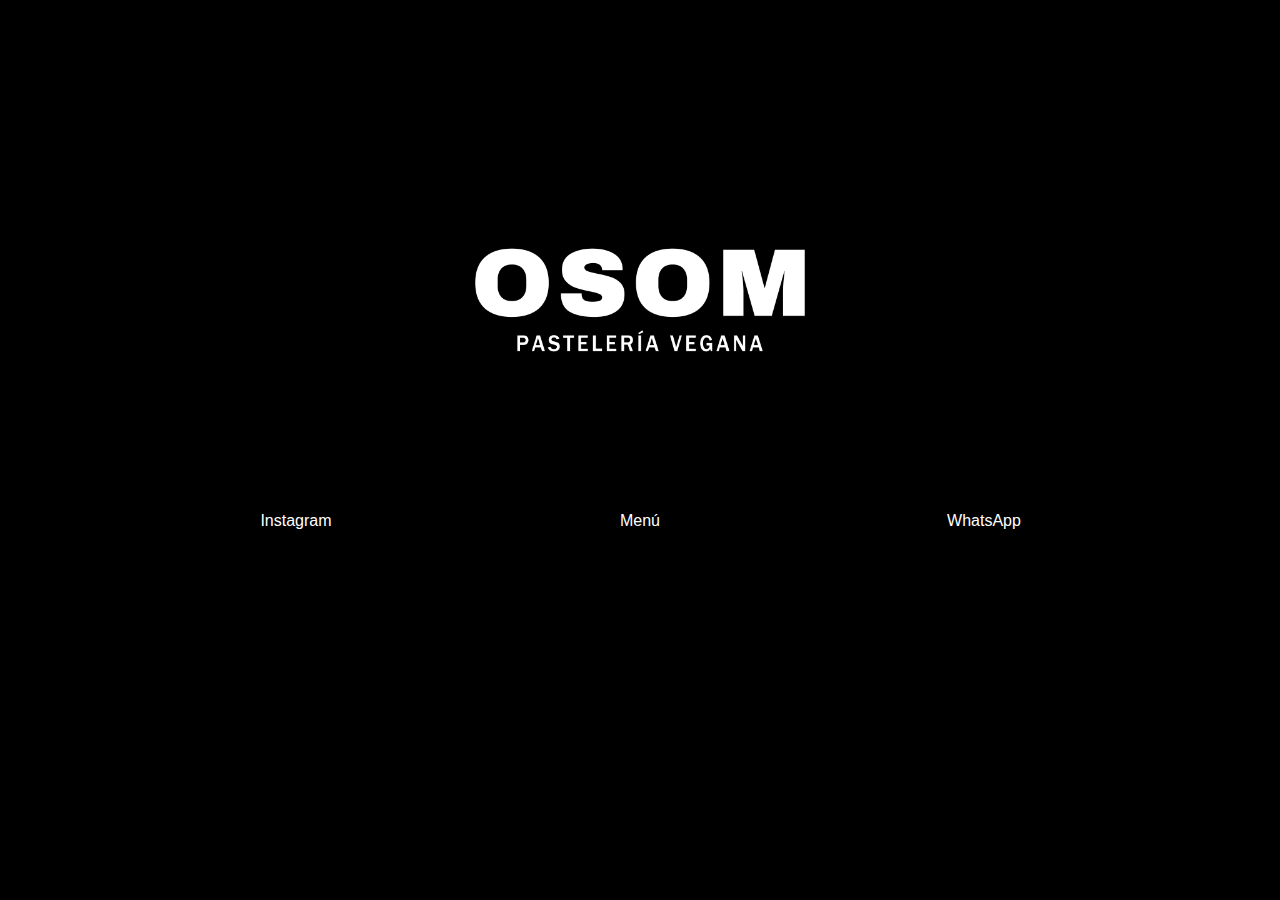
<file: index.html>
<!DOCTYPE html>
<html lang="en" dir="ltr">
  <head>
    <meta charset="utf-8">
    <meta name="viewport" content="width=device-width, initial-scale=1.0">
    <link rel="stylesheet" href="https://cdn.jsdelivr.net/npm/bootstrap@5.0.1/dist/css/bootstrap.min.css">
    <link rel="stylesheet" href="css/main.css">
    <link rel="preconnect" href="https://fonts.gstatic.com">
    <link href="https://fonts.googleapis.com/css2?family=Lato&family=Montserrat&family=Open+Sans&family=Roboto:wght@500&family=Source+Sans+Pro&display=swap" rel="stylesheet">
    <link rel="preconnect" href="https://fonts.gstatic.com">
    <link href="https://fonts.googleapis.com/css2?family=Lato:wght@300&display=swap" rel="stylesheet">
    <link rel="stylesheet" href="https://cdnjs.cloudflare.com/ajax/libs/animate.css/4.1.1/animate.min.css">
    <title>OSOM</title>
  </head>
  <body class="fondo">
    <div class="center-block quitar-float text-center espacio-arriba">
      <img src="imagenes/osom-logo2.png" class="animate__zoomIn">
      <h1 class="roboto grande"></h1>
      <nav>
        <div class="archivo col-md-3 inline-block margen2"> <a href="https:www.instagram.com/osompasteleriavegana">Instagram</a></div>
        <div class="archivo col-md-3 inline-block"> <a href="menu.html">Menú</a></div>
        <div class="archivo col-md-3 inline-block margen1"> <a href="http://wa.me/542996730393/">WhatsApp</a></div>
      </nav>
    </div>
  </body>
</html>
</file>
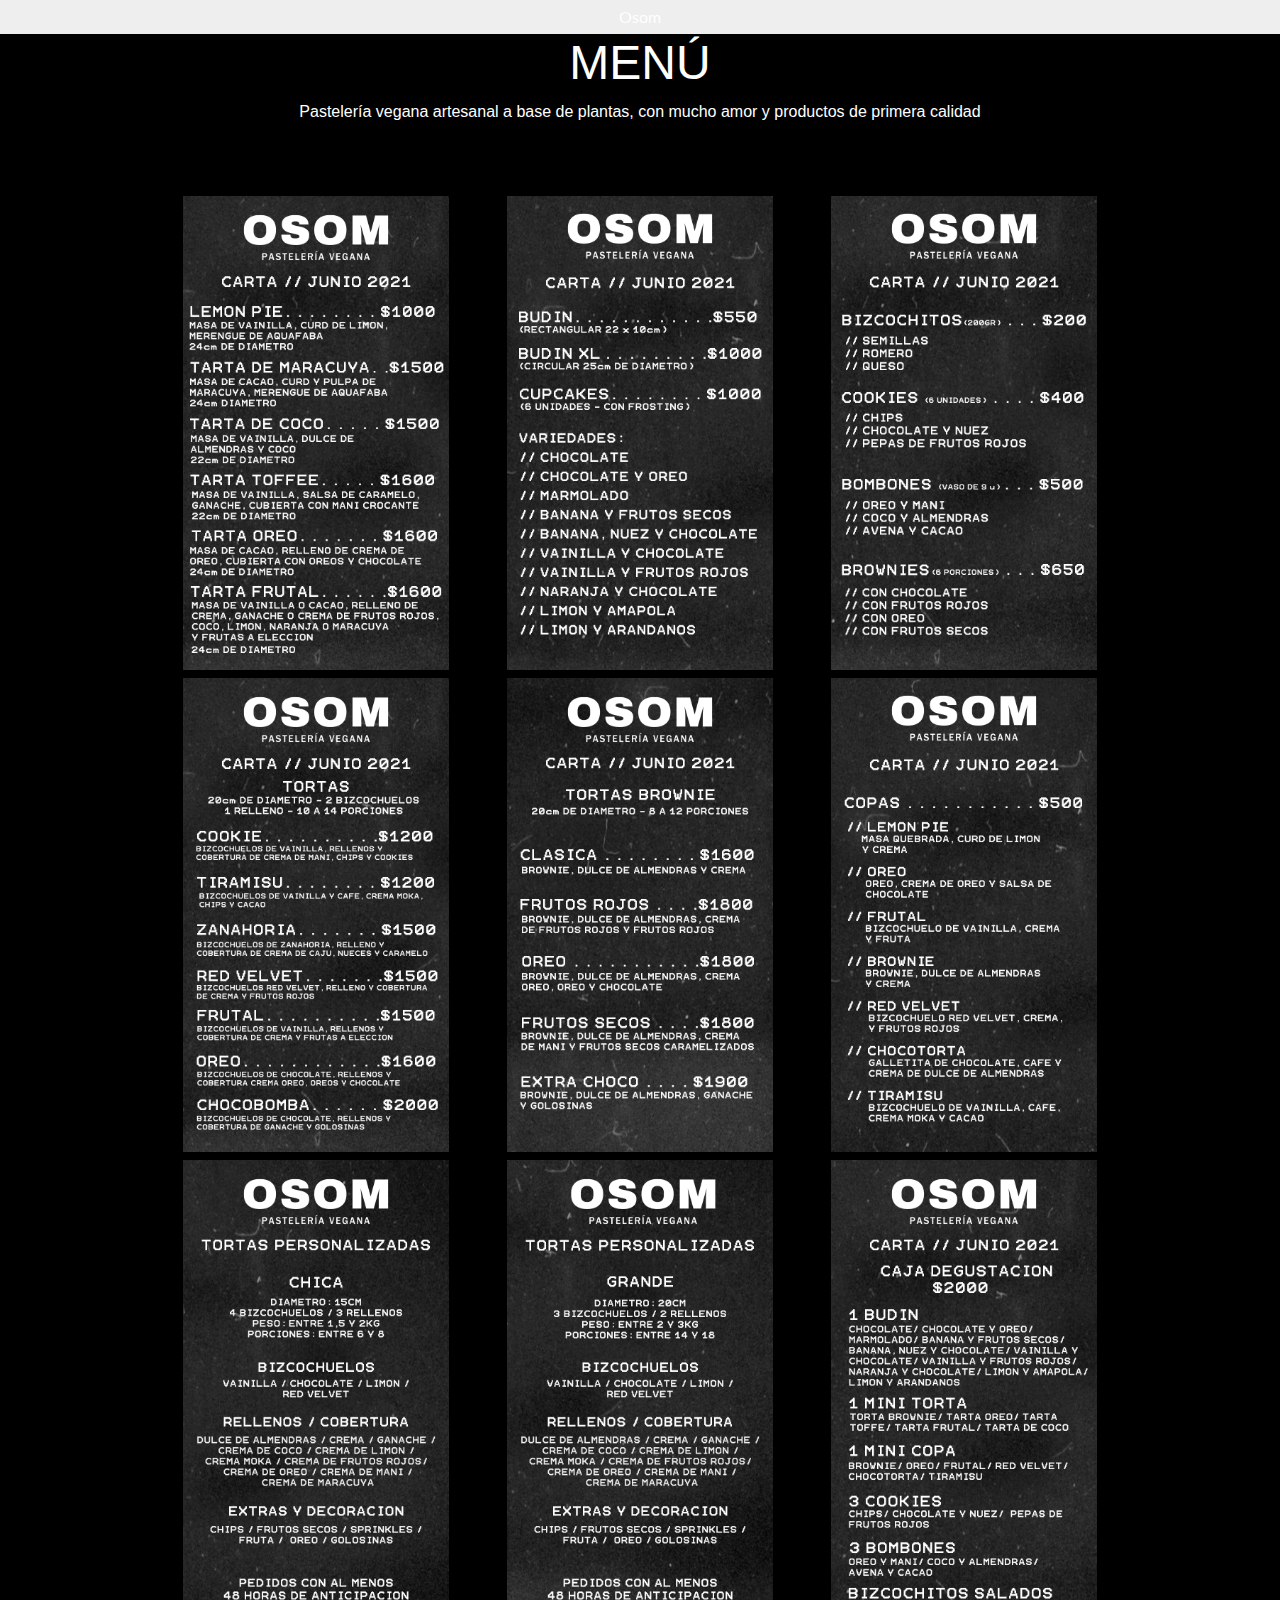
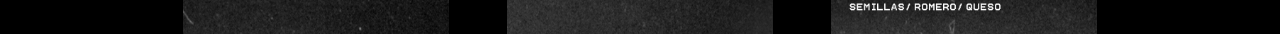
<file: menu.html>
<!DOCTYPE html>
<html lang="en" dir="ltr">
  <head>
    <meta charset="utf-8">
    <link rel="stylesheet" href="https://cdn.jsdelivr.net/npm/bootstrap@5.0.1/dist/css/bootstrap.min.css">
    <link rel="stylesheet" href="css/main.css">
    <link rel="preconnect" href="https://fonts.gstatic.com">
    <link href="https://fonts.googleapis.com/css2?family=Lato&family=Montserrat&family=Open+Sans&family=Roboto:wght@500&family=Source+Sans+Pro&display=swap" rel="stylesheet">
    <link rel="preconnect" href="https://fonts.gstatic.com">
    <link href="https://fonts.googleapis.com/css2?family=Lato:wght@300&display=swap" rel="stylesheet">
    <title>OSOM</title>
  </head>
  <body class="fondo">
    <nav class="se-gris padding-largo text-center">
      <ul class="no-lista">
        <li class="col-md-3 inline-block"> <a href="index.html">Osom</a></li>
      </ul>
    </nav>
    <section>
      <div class="text-center">
          <h1 class="archivo grande blanco">MENÚ</h1>
          <p class="archivo blanco mediano">Pastelería vegana artesanal a base de plantas, con mucho amor y productos de primera calidad</p>

          <div class="col-md-3 inline-block margen">
            <article>
              <h3 class="roboto"></h3>
              <img src="imagenes/carta-1.png"class="col-md-10 quitar-float">
            </article>
          </div>

          <div class="col-md-3 inline-block">
            <article>
              <h3 class="roboto"></h3>
              <img src="imagenes/carta-2.png" class="col-md-10 quitar-float">
            </article>
          </div>

          <div class="col-md-3 inline-block">
            <article>
              <h3 class="roboto"></h3>
              <img src="imagenes/carta-3.png" class="col-md-10 quitar-float">
            </article>
          </div>

          <div class="col-md-3 inline-block">
            <article>
              <h3 class="roboto"></h3>
              <img src="imagenes/tortas.png" class="col-md-10 quitar-float">
            </article>
          </div>

          <div class="col-md-3 inline-block">
            <article>
              <h3 class="roboto"></h3>
              <img src="imagenes/torta-brownie.png" class="col-md-10 quitar-float">
            </article>
          </div>

          <div class="col-md-3 inline-block">
            <article>
              <h3 class="roboto"></h3>
              <img src="imagenes/copas.png" class="col-md-10 quitar-float">
            </article>
          </div>

          <div class="col-md-3 inline-block">
            <article>
              <h3 class="roboto"></h3>
              <img src="imagenes/torta-chica.png" class="col-md-10 quitar-float">
            </article>
          </div>

          <div class="col-md-3 inline-block">
            <article>
              <h3 class="roboto"></h3>
              <img src="imagenes/torta-grande.png" class="col-md-10 quitar-float">
            </article>
          </div>

          <div class="col-md-3 inline-block">
            <article>
              <h3 class="roboto"></h3>
              <img src="imagenes/cajas.png" class="col-md-10 quitar-float">
            </article>
          </div>

      </div>
    </section>
  </body>
</html>
</file>
<file: css/main.css>
body{
  font-family: 'Lato', sans-serif;
}
img{
  width: 400px;
}
.margen{
  margin-top: 3em;
}
.margen1{
  margin-left: 20px;
}
.margen2{
  margin-right: 20px;
}
.fondo{
  background-color: black
}
.quitar-float{
  float: none;
}
.espacio-arriba{
  margin-top: 100px;
}
.roboto{
  font-family: 'Roboto', sans-serif;
}
.archivo{
  font-family: 'Archivo Black', sans-serif;
}
.grande{
  font-size: 3em;
}
.mediano{
  font-size: 1em;
}
.se-gris{
  background-color: #eee;
}
.padding-largo{
  padding: 5px 10px;
}
.no-lista{
  margin: 0px;
  padding: 0px;
}
.inline-block{
  float: none;
  display: inline-block;
}
.no-lista li{
  list-style-type: none;
}
.espacio-derecha{
  margin-right: 1em;
}
.espacio-izquierda{
  margin-left: 1em;
}
a{
  color: white;
  text-decoration: none;
}
.fondo{
  background-color: black;
}
.blanco{
  color: white;
}
</file>
